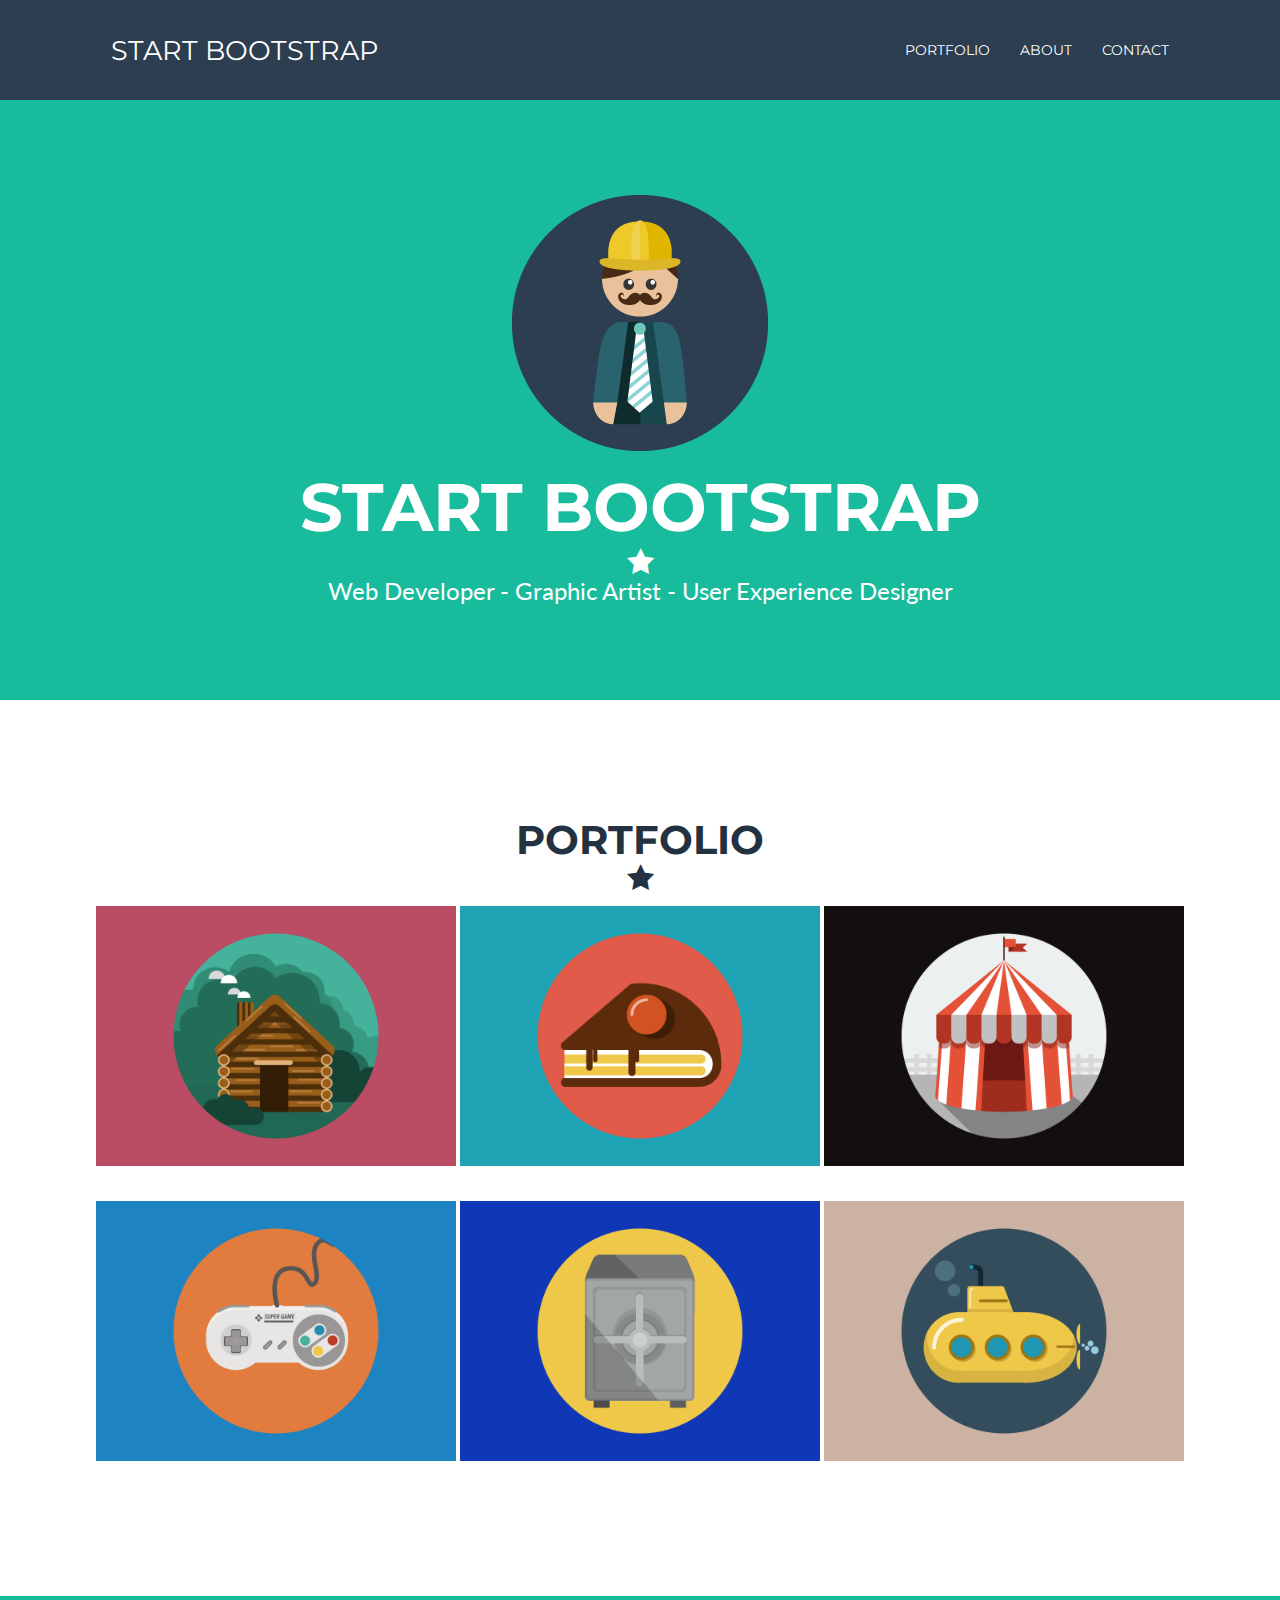
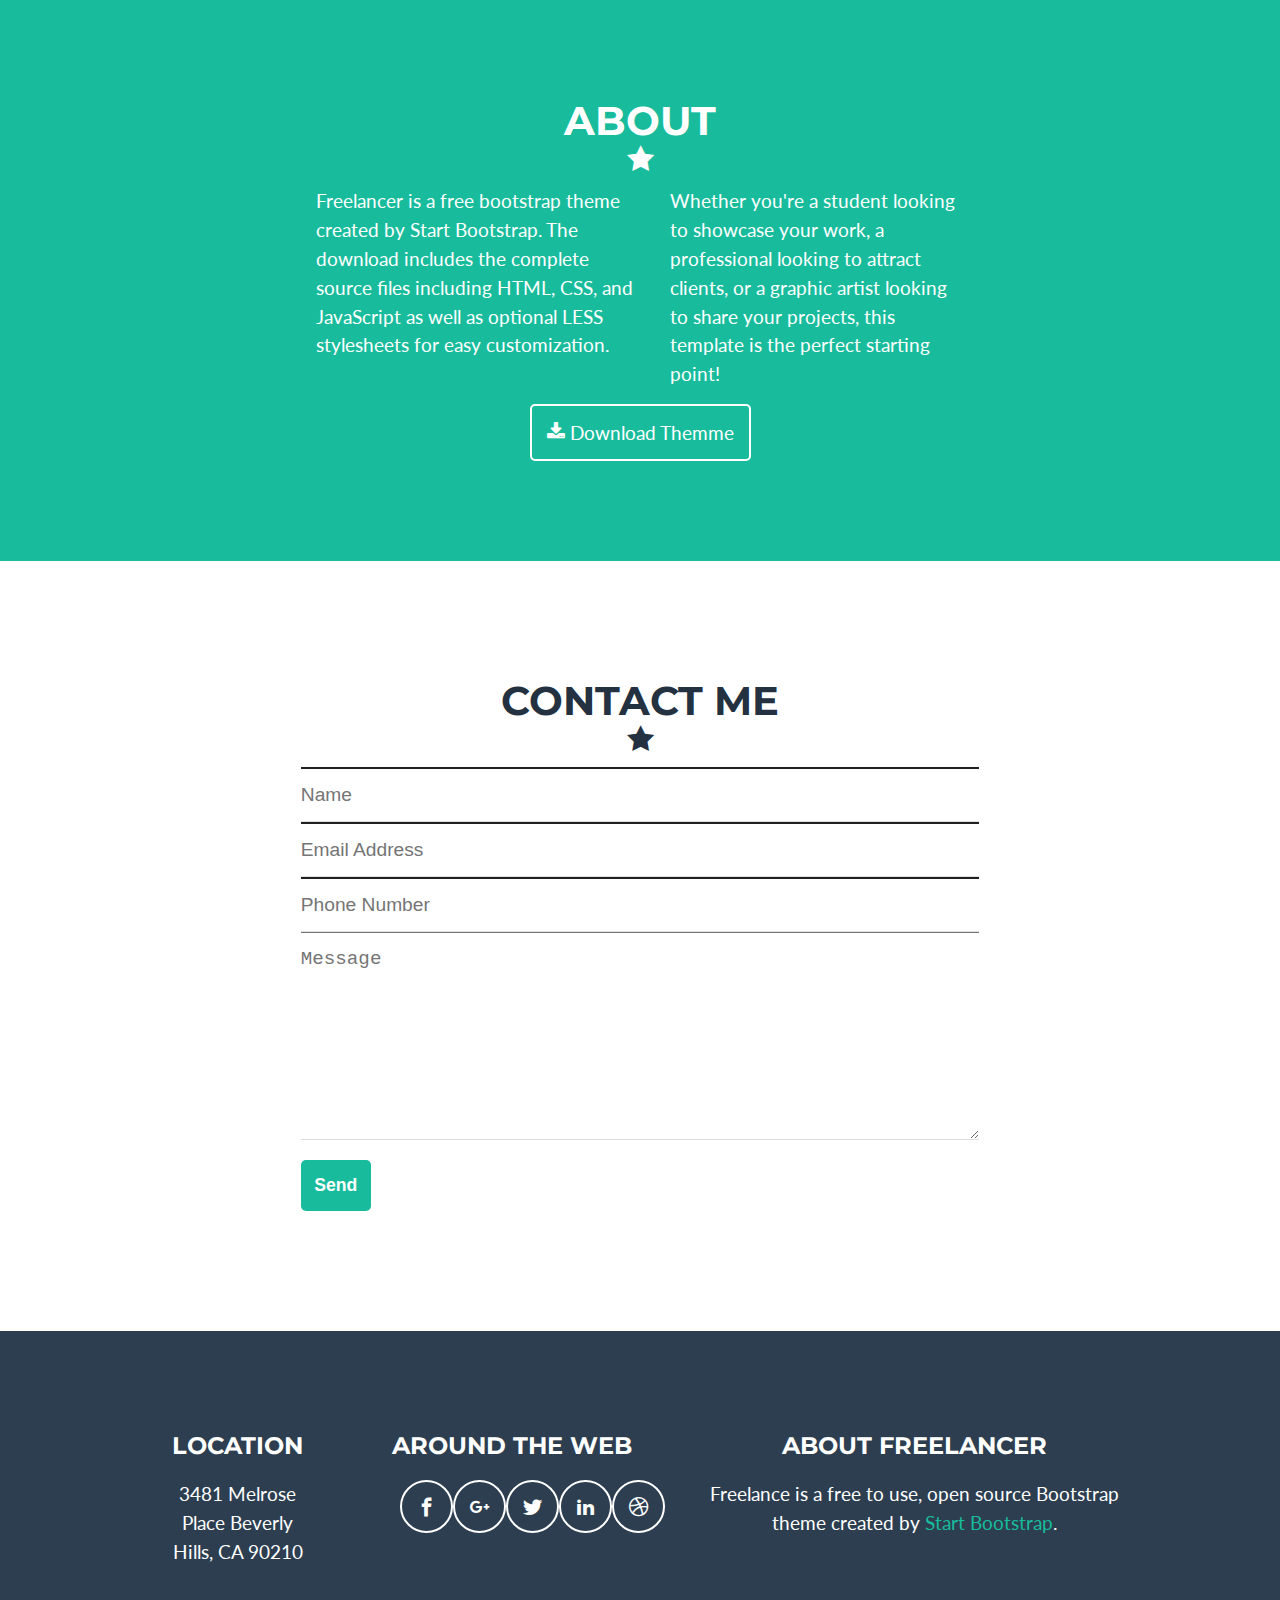
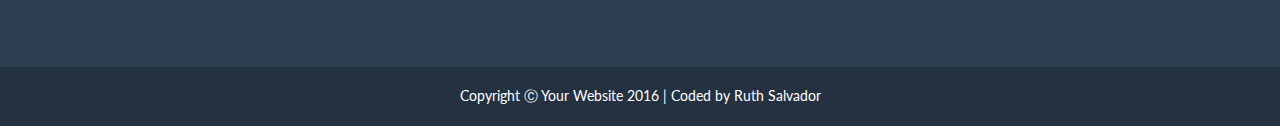
<file: index.html>
<!DOCTYPE html>
<html>
	<head>
		<meta charset="UTF-8">
		<meta name="viewport" content="width=device-width, initial-scale=1.0">
		<meta http-equiv="X-UA-Compatible" content="ie=edge">
		<title>Freelancer | Ruth Salvador</title>
		<link href="https://fonts.googleapis.com/css?family=Lato|Montserrat:700" rel="stylesheet">
		<link rel="stylesheet" type="text/css" href="assets/icomoon/style.css" media="screen">
		<link rel="stylesheet" type="text/css" href="css/common.css" media="screen">
		<link rel="stylesheet" type="text/css" href="css/main.css" media="screen">
	</head>
	<body>
		<header class="main-center height-100 width-100">
			<div class="width-85 main-between cross-center">
				<span class="uppercase pad-15 font-17">
					<a href="">start bootstrap</a>
				</span>
				<nav>
					<ul class="row">
						<li class="uppercase pad-15 font-09"><a href="#portfolio">portfolio</a></li>
						<li class="uppercase pad-15 font-09"><a href="#about">about</a></li>
						<li class="uppercase pad-15 font-09"><a href="#contact">contact</a></li>
					</ul>
				</nav>
			</div>
		</header>
		<section id="start-bootstrap" class="main-center width-100 height-700">
			<div class="width-85">
				<figure class="main-center pad-15">
					<img src="assets/images/profile.png" alt="profile">
				</figure>
				<div class="cross-center column">
					<h1 class="uppercase font-42">start bootstrap</h1>
					<div>
						<span class="lin"></span>
						<span class="icon-star font-17"></span>
						<span class="lin"></span>
					</div>
					<span class="font-15">Web Developer - Graphic Artist - User Experience Designer</span>
				</div>
			</div>
		</section>
		<section id="portfolio" class="main-center width-100">
			<div class="width-85">
				<div class="column cross-center pad-15">
					<h2 class="uppercase">portfolio</h2>
					<span class="icon-star font-17"></span>
				</div>
				<div class="width-100 wrap main-between height-590">
					<figure class="cont-image">
						<img class="width-100" src="assets/images/portfolio/cabin.png" alt="cabin">
					</figure>
					<figure class="cont-image">
						<img class="width-100" src="assets/images/portfolio/cake.png" alt="cake">
					</figure>
					<figure class="cont-image">
						<img class="width-100" src="assets/images/portfolio/circus.png" alt="circus">
					</figure>
					<figure class="cont-image">
						<img class="width-100" src="assets/images/portfolio/game.png" alt="game">
					</figure>
					<figure class="cont-image">
						<img class="width-100" src="assets/images/portfolio/safe.png" alt="safe">
					</figure>
					<figure class="cont-image">
						<img class="width-100" src="assets/images/portfolio/submarine.png" alt="submarine">
					</figure>
				</div>
			</div>
		</section>
		<section id="about" class="column cross-center width-100">
			<div class="column cross-center">
				<h2 class="uppercase">about</h2>
				<span class="icon-star font-17"></span>
			</div>
			<div class="width-53 row main-around">
				<div class="pad-15 line-he">Freelancer is a free bootstrap theme created by Start Bootstrap. The download includes the complete source files including HTML, CSS, and JavaScript as well as optional LESS stylesheets for easy customization.</div>
				<div class="pad-15 line-he">Whether you're a student looking to showcase your work, a professional looking to attract clients, or a graphic artist looking to share your projects, this template is the perfect starting point!</div>
			</div>
			<div class="but">
				<span class="icon-download"></span>
				<span>Download Themme</span>
			</div>
		</section>
		<section id="contact-me" class="column cross-center width-100">
			<div class="width-85 column cross-center">
				<div class="column cross-center pad-15">
					<h2 class="uppercase">contact me</h2>
					<span class="icon-star font-17"></span>
				</div>
			</div>
			<form class="width-53 column" action="index.html" method="post">
				<input type="text" placeholder="Name">
				<input type="email" placeholder="Email Address">
				<input type="tel" placeholder="Phone Number">
				<textarea rows="8" cols="80" placeholder="Message"></textarea>
				<button type="submit" name="button">Send</button>
			</form>
		</section>
		<footer>
			<div class="foot width-100 main-center">
				<div class="width-85 main-around">
					<div class="column cross-center width-33">
						<h3 class="uppercase font-15">location</h3>
						<span class="width-53 line-he ">3481 Melrose Place Beverly Hills, CA 90210</span>
					</div>
					<div class="column cross-center width-33">
						<h3 class="uppercase font-15">around the web</h3>
						<div class="social main-around width-85">
							<span class="icon-facebook"></span>
							<span class="icon-gplus"></span>
							<span class="icon-twitter"></span>
							<span class="icon-linkedin"></span>
							<span class="icon-dribbble"></span>
						</div>
					</div>
					<div class="column cross-center width-33">
						<h3 class="uppercase font-15">about freelancer</h3>
						<span class="width-85 line-he ">Freelance is a free to use, open source Bootstrap theme created by <a href="">Start Bootstrap</a>.</span>
					</div>
				</div>
			</div>
			<div class="copy">
				<span>Copyright &#x24B8; Your Website 2016 | Coded by Ruth Salvador</span>
			</div>
		</footer>



		<script type="text/javascript" src="js/app.js"></script>
	</body>
</html>
</file>
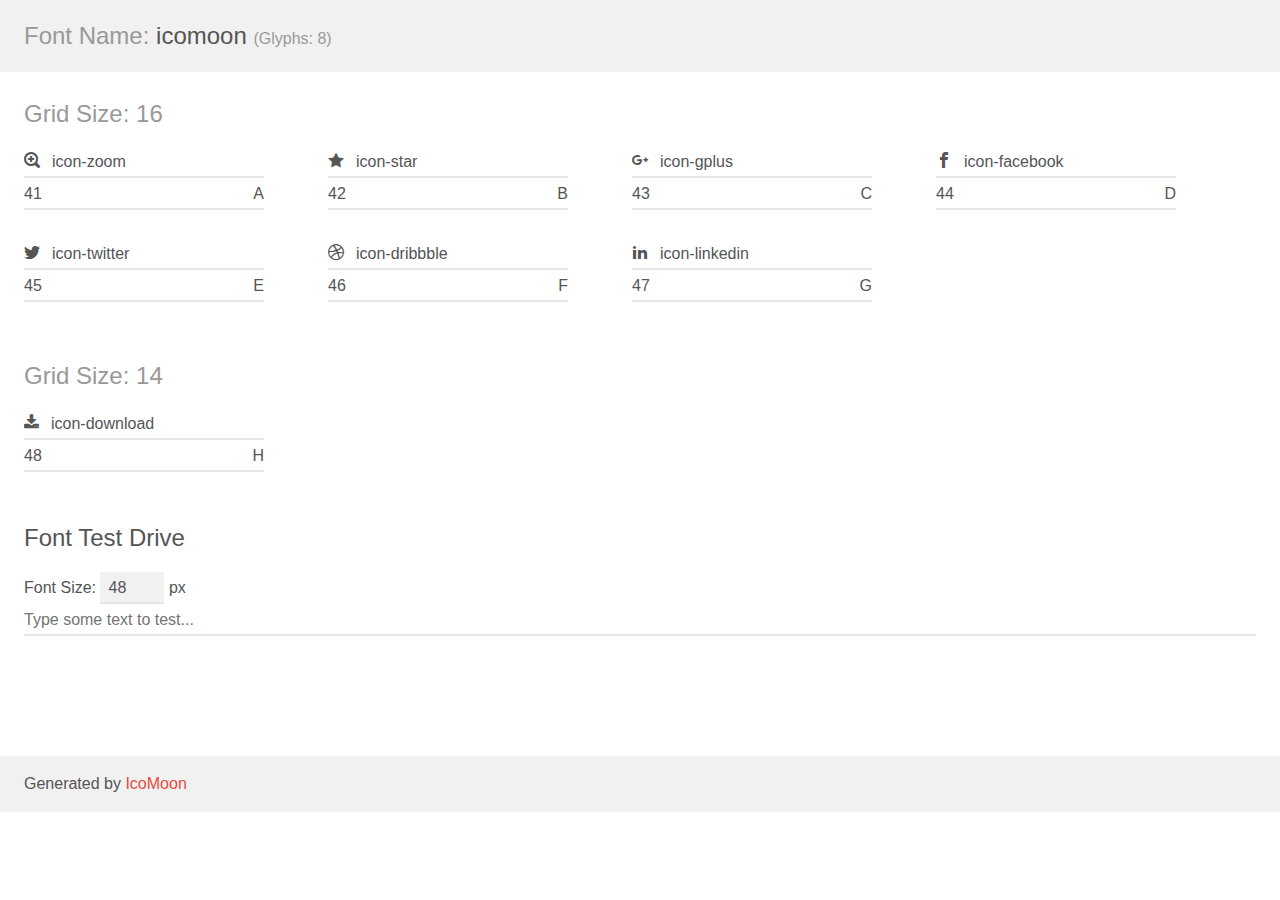
<file: assets/icomoon/demo.html>
<!doctype html>
<html>
<head>
    <meta charset="utf-8">
    <title>IcoMoon Demo</title>
    <meta name="description" content="An Icon Font Generated By IcoMoon.io">
    <meta name="viewport" content="width=device-width, initial-scale=1">
    <link rel="stylesheet" href="demo-files/demo.css">
    <link rel="stylesheet" href="style.css"></head>
<body>
    <div class="bgc1 clearfix">
        <h1 class="mhmm mvm"><span class="fgc1">Font Name:</span> icomoon <small class="fgc1">(Glyphs:&nbsp;8)</small></h1>
    </div>
    <div class="clearfix mhl ptl">
        <h1 class="mvm mtn fgc1">Grid Size: 16</h1>
        <div class="glyph fs1">
            <div class="clearfix bshadow0 pbs">
                <span class="icon-zoom">
                
                </span>
                <span class="mls"> icon-zoom</span>
            </div>
            <fieldset class="fs0 size1of1 clearfix hidden-false">
                <input type="text" readonly value="41" class="unit size1of2" />
                <input type="text" maxlength="1" readonly value="&#x41;" class="unitRight size1of2 talign-right" />
            </fieldset>
            <div class="fs0 bshadow0 clearfix hidden-true">
                <span class="unit pvs fgc1">liga: </span>
                <input type="text" readonly value="" class="liga unitRight" />
            </div>
        </div>
        <div class="glyph fs1">
            <div class="clearfix bshadow0 pbs">
                <span class="icon-star">
                
                </span>
                <span class="mls"> icon-star</span>
            </div>
            <fieldset class="fs0 size1of1 clearfix hidden-false">
                <input type="text" readonly value="42" class="unit size1of2" />
                <input type="text" maxlength="1" readonly value="&#x42;" class="unitRight size1of2 talign-right" />
            </fieldset>
            <div class="fs0 bshadow0 clearfix hidden-true">
                <span class="unit pvs fgc1">liga: </span>
                <input type="text" readonly value="star-full, rate3" class="liga unitRight" />
            </div>
        </div>
        <div class="glyph fs1">
            <div class="clearfix bshadow0 pbs">
                <span class="icon-gplus">
                
                </span>
                <span class="mls"> icon-gplus</span>
            </div>
            <fieldset class="fs0 size1of1 clearfix hidden-false">
                <input type="text" readonly value="43" class="unit size1of2" />
                <input type="text" maxlength="1" readonly value="&#x43;" class="unitRight size1of2 talign-right" />
            </fieldset>
            <div class="fs0 bshadow0 clearfix hidden-true">
                <span class="unit pvs fgc1">liga: </span>
                <input type="text" readonly value="google-plus, brand5" class="liga unitRight" />
            </div>
        </div>
        <div class="glyph fs1">
            <div class="clearfix bshadow0 pbs">
                <span class="icon-facebook">
                
                </span>
                <span class="mls"> icon-facebook</span>
            </div>
            <fieldset class="fs0 size1of1 clearfix hidden-false">
                <input type="text" readonly value="44" class="unit size1of2" />
                <input type="text" maxlength="1" readonly value="&#x44;" class="unitRight size1of2 talign-right" />
            </fieldset>
            <div class="fs0 bshadow0 clearfix hidden-true">
                <span class="unit pvs fgc1">liga: </span>
                <input type="text" readonly value="facebook, brand10" class="liga unitRight" />
            </div>
        </div>
        <div class="glyph fs1">
            <div class="clearfix bshadow0 pbs">
                <span class="icon-twitter">
                
                </span>
                <span class="mls"> icon-twitter</span>
            </div>
            <fieldset class="fs0 size1of1 clearfix hidden-false">
                <input type="text" readonly value="45" class="unit size1of2" />
                <input type="text" maxlength="1" readonly value="&#x45;" class="unitRight size1of2 talign-right" />
            </fieldset>
            <div class="fs0 bshadow0 clearfix hidden-true">
                <span class="unit pvs fgc1">liga: </span>
                <input type="text" readonly value="twitter, brand16" class="liga unitRight" />
            </div>
        </div>
        <div class="glyph fs1">
            <div class="clearfix bshadow0 pbs">
                <span class="icon-dribbble">
                
                </span>
                <span class="mls"> icon-dribbble</span>
            </div>
            <fieldset class="fs0 size1of1 clearfix hidden-false">
                <input type="text" readonly value="46" class="unit size1of2" />
                <input type="text" maxlength="1" readonly value="&#x46;" class="unitRight size1of2 talign-right" />
            </fieldset>
            <div class="fs0 bshadow0 clearfix hidden-true">
                <span class="unit pvs fgc1">liga: </span>
                <input type="text" readonly value="dribbble, brand31" class="liga unitRight" />
            </div>
        </div>
        <div class="glyph fs1">
            <div class="clearfix bshadow0 pbs">
                <span class="icon-linkedin">
                
                </span>
                <span class="mls"> icon-linkedin</span>
            </div>
            <fieldset class="fs0 size1of1 clearfix hidden-false">
                <input type="text" readonly value="47" class="unit size1of2" />
                <input type="text" maxlength="1" readonly value="&#x47;" class="unitRight size1of2 talign-right" />
            </fieldset>
            <div class="fs0 bshadow0 clearfix hidden-true">
                <span class="unit pvs fgc1">liga: </span>
                <input type="text" readonly value="linkedin2, brand65" class="liga unitRight" />
            </div>
        </div>
    </div>
    <div class="clearfix mhl ptl">
        <h1 class="mvm mtn fgc1">Grid Size: 14</h1>
        <div class="glyph fs2">
            <div class="clearfix bshadow0 pbs">
                <span class="icon-download">
                
                </span>
                <span class="mls"> icon-download</span>
            </div>
            <fieldset class="fs0 size1of1 clearfix hidden-false">
                <input type="text" readonly value="48" class="unit size1of2" />
                <input type="text" maxlength="1" readonly value="&#x48;" class="unitRight size1of2 talign-right" />
            </fieldset>
            <div class="fs0 bshadow0 clearfix hidden-true">
                <span class="unit pvs fgc1">liga: </span>
                <input type="text" readonly value="" class="liga unitRight" />
            </div>
        </div>
    </div>

    <!--[if gt IE 8]><!-->
    <div class="mhl clearfix mbl">
        <h1>Font Test Drive</h1>
        <label>
            Font Size: <input id="fontSize" type="number" class="textbox0 mbm"
            min="8" value="48" />
            px
        </label>
        <input id="testText" type="text" class="phl size1of1 mvl"
        placeholder="Type some text to test..." value=""/>
        <div id="testDrive" class="icon-">&nbsp;
        </div>
    </div>
    <!--<![endif]-->
    <div class="bgc1 clearfix">
        <p class="mhl">Generated by <a href="https://icomoon.io/app">IcoMoon</a></p>
    </div>

    <script src="demo-files/demo.js"></script>
</body>
</html>
</file>
<file: assets/icomoon/style.css>
@font-face {
  font-family: 'icomoon';
  src:  url('fonts/icomoon.eot?lpeuyi');
  src:  url('fonts/icomoon.eot?lpeuyi#iefix') format('embedded-opentype'),
    url('fonts/icomoon.ttf?lpeuyi') format('truetype'),
    url('fonts/icomoon.woff?lpeuyi') format('woff'),
    url('fonts/icomoon.svg?lpeuyi#icomoon') format('svg');
  font-weight: normal;
  font-style: normal;
}

[class^="icon-"], [class*=" icon-"] {
  /* use !important to prevent issues with browser extensions that change fonts */
  font-family: 'icomoon' !important;
  speak: none;
  font-style: normal;
  font-weight: normal;
  font-variant: normal;
  text-transform: none;
  line-height: 1;

  /* Better Font Rendering =========== */
  -webkit-font-smoothing: antialiased;
  -moz-osx-font-smoothing: grayscale;
}

.icon-zoom:before {
  content: "\41";
}
.icon-star:before {
  content: "\42";
}
.icon-gplus:before {
  content: "\43";
}
.icon-facebook:before {
  content: "\44";
}
.icon-twitter:before {
  content: "\45";
}
.icon-dribbble:before {
  content: "\46";
}
.icon-linkedin:before {
  content: "\47";
}
.icon-download:before {
  content: "\48";
}
</file>
<file: css/common.css>
/** Estilos reutilizables **/
.width-100 {
  width: 100%;
}

.width-85 {
  width: 85%;
}

.width-53 {
  width: 53%;
}

.uppercase {
  text-transform: uppercase;
  font-family: 'Montserrat', sans-serif;
}

.main-between {
  display: flex;
  justify-content: space-between;
}

.cross-between {
  display: flex;
  align-items: space-between;
}

.main-around {
  display: flex;
  justify-content: space-around;
}

.wrap {
  display: flex;
  flex-wrap: wrap;

}

.main-center {
  display: flex;
  justify-content: center;
}

.cross-center {
  display: flex;
  align-items: center;
}

.row {
  display: flex;
  flex-direction: row;
}

.font-09 {
  font-size: 0.9rem;
}

.font-15 {
  font-size: 1.5rem;
}

.font-17 {
  font-size: 1.7rem;
}

.font-42 {
  font-size: 4.2rem;
}

.pad-15 {
  padding: 15px;
}

.column {
  display: flex;
  flex-direction: column;
}
</file>
<file: css/main.css>
/** Estilos del proyecto que solo se usa 1 vez**/
* {
  box-sizing: border-box;
  margin: 0;
  padding: 0;
}

body {
  color: #ffffff;
  font-family: 'Lato', sans-serif;
}

header {
  background-color: #2c3e50;
  position: fixed;
}

.height-100 {
  height: 100px;
}

.height-80 {
  height: 80px !important;
}

.height-700 {
  height: 700px;
}

.height-590 {
  height: 590px;
}

li {
  list-style: none;
}

a {
  text-decoration: none;
  color: inherit;
}

h2 {
  font-size: 2.5rem;
}

header .row .pad-15:hover {
  color: #18bc9c;
}

#start-bootstrap, #about {
  background-color: #18bc9c;
  padding-top: 180px;
}

#portfolio, #contact-me {
  background-color: #ffffff;
  color: #233140;
  padding: 100px 0;
}

#about {
  background-color: #18bc9c;
  padding: 100px 0;
}

.cont-image {
  width: 360px;
  height: 260px;
}

#about .width-53{
  font-size: 1.2rem;
}

.line-he {
  line-height: 1.8rem;
}

.but {
  border: 2px #ffffff solid;
  border-radius: 5px;
  padding: 15px;
  font-size: 1.2rem;
}

input, textarea {
  color: #dfdfdf;
  font-size: 1.2rem;
  padding: 15px 0;
  outline: none;
  border-left: none;
  border-right: none;
  border-bottom: 1px #dfdfdf solid;
}

button {
  background-color: #18bc9c;
  color: #ffffff;
  font-weight: bold;
  font-size: 1.1rem;
  border: none;
  border-radius: 5px;
  padding: 15px 0;
  width: 70px;
  margin: 20px 0;
}

.foot {
  background-color: #2c3e50;
  padding: 100px 0;
}

h3 {
  padding-bottom: 20px;
}

.social span {
  border-radius: 50px;
  border: 2px #ffffff solid;
  padding: 15px;
}

.social span:hover {
  background-color: #ffffff;
  color: #18bc9c;
}

.foot span {
  font-size: 1.2rem;
  text-align: center;
}

.foot a {
  color: #18bc9c;
}

.foot a:hover{
  text-decoration: underline;
}

.copy {
  background-color: #233140;
  font-size: 0.9rem;
  padding: 20px 0;
  text-align: center;
}
</file>
<file: assets/icomoon/demo-files/demo.css>
body {
  padding: 0;
  margin: 0;
  font-family: sans-serif;
  font-size: 1em;
  line-height: 1.5;
  color: #555;
  background: #fff;
}
h1 {
  font-size: 1.5em;
  font-weight: normal;
}
small {
  font-size: .66666667em;
}
a {
  color: #e74c3c;
  text-decoration: none;
}
a:hover, a:focus {
  box-shadow: 0 1px #e74c3c;
}
.bshadow0, input {
  box-shadow: inset 0 -2px #e7e7e7;
}
input:hover {
  box-shadow: inset 0 -2px #ccc;
}
input, fieldset {
  font-family: sans-serif;
  font-size: 1em;
  margin: 0;
  padding: 0;
  border: 0;
}
input {
  color: inherit;
  line-height: 1.5;
  height: 1.5em;
  padding: .25em 0;
}
input:focus {
  outline: none;
  box-shadow: inset 0 -2px #449fdb;
}
.glyph {
  font-size: 16px;
  width: 15em;
  padding-bottom: 1em;
  margin-right: 4em;
  margin-bottom: 1em;
  float: left;
  overflow: hidden;
}
.liga {
  width: 80%;
  width: calc(100% - 2.5em);
}
.talign-right {
  text-align: right;
}
.talign-center {
  text-align: center;
}
.bgc1 {
  background: #f1f1f1;
}
.fgc1 {
  color: #999;
}
.fgc0 {
  color: #000;
}
p {
  margin-top: 1em;
  margin-bottom: 1em;
}
.mvm {
  margin-top: .75em;
  margin-bottom: .75em;
}
.mtn {
  margin-top: 0;
}
.mtl, .mal {
  margin-top: 1.5em;
}
.mbl, .mal {
  margin-bottom: 1.5em;
}
.mal, .mhl {
  margin-left: 1.5em;
  margin-right: 1.5em;
}
.mhmm {
  margin-left: 1em;
  margin-right: 1em;
}
.mls {
  margin-left: .25em;
}
.ptl {
  padding-top: 1.5em;
}
.pbs, .pvs {
  padding-bottom: .25em;
}
.pvs, .pts {
  padding-top: .25em;
}
.unit {
  float: left;
}
.unitRight {
  float: right;
}
.size1of2 {
  width: 50%;
}
.size1of1 {
  width: 100%;
}
.clearfix:before, .clearfix:after {
  content: " ";
  display: table;
}
.clearfix:after {
  clear: both;
}
.hidden-true {
  display: none;
}
.textbox0 {
  width: 3em;
  background: #f1f1f1;
  padding: .25em .5em;
  line-height: 1.5;
  height: 1.5em;
}
#testDrive {
  display: block;
  padding-top: 24px;
  line-height: 1.5;
}
.fs0 {
  font-size: 16px;
}
.fs1 {
  font-size: 16px;
}
.fs2 {
  font-size: 16px;
}
</file>
